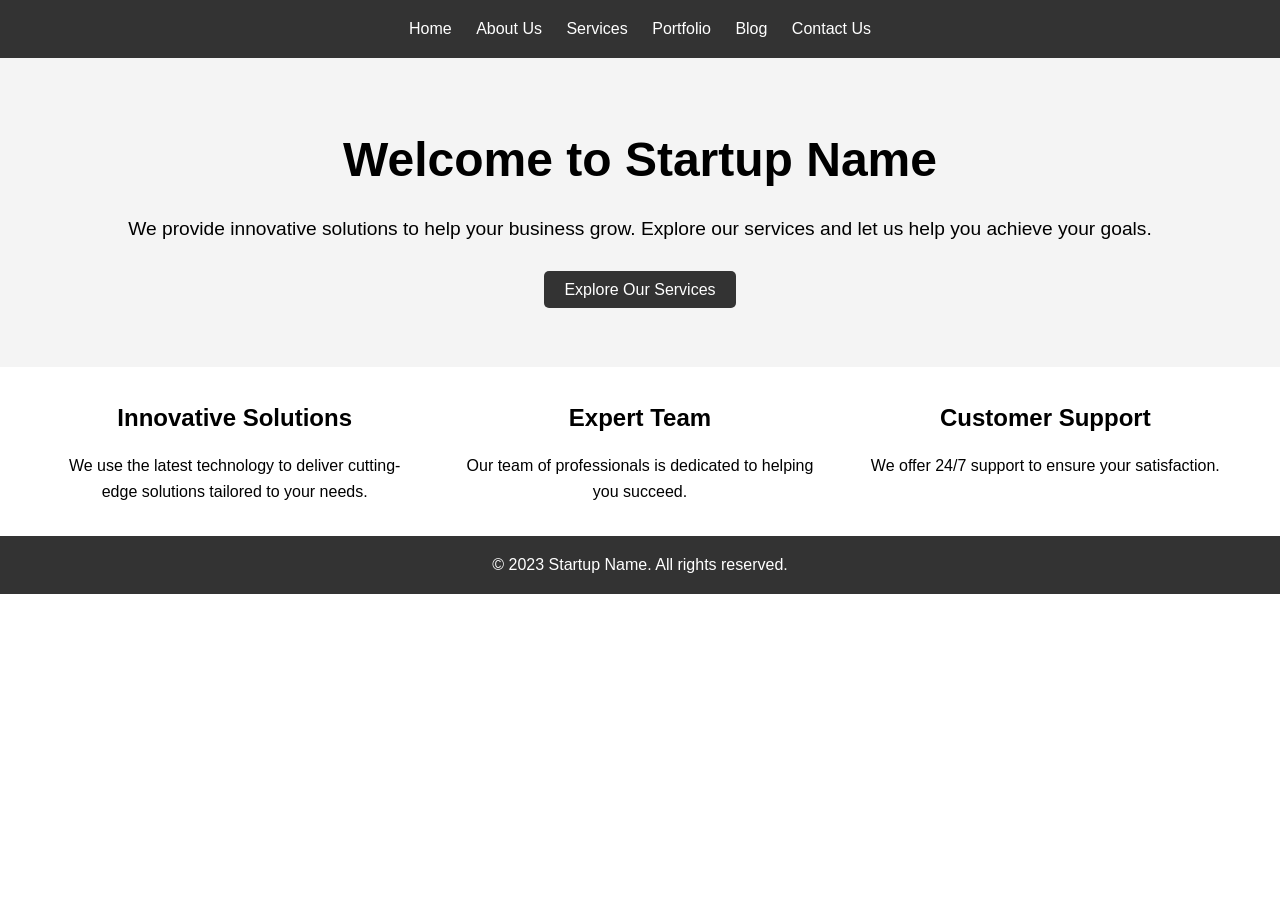
<file: src/index.html>
<!DOCTYPE html>
<html lang="en">
<head>
  <meta charset="UTF-8">
  <meta name="viewport" content="width=device-width, initial-scale=1.0">
  <title>Home - Startup Name</title>
  <link rel="stylesheet" href="../styles/home.css">
</head>
<body>
  <header>
    <nav>
      <a href="index.html">Home</a>
      <a href="about.html">About Us</a>
      <a href="services.html">Services</a>
      <a href="portfolio.html">Portfolio</a>
      <a href="blog.html">Blog</a>
      <a href="contact.html">Contact Us</a>
    </nav>
  </header>

  <section class="hero">
    <h1>Welcome to Startup Name</h1>
    <p>We provide innovative solutions to help your business grow. Explore our services and let us help you achieve your goals.</p>
    <a href="services.html" class="cta-button">Explore Our Services</a>
  </section>

  <section class="features">
    <div class="feature-item">
      <h2>Innovative Solutions</h2>
      <p>We use the latest technology to deliver cutting-edge solutions tailored to your needs.</p>
    </div>
    <div class="feature-item">
      <h2>Expert Team</h2>
      <p>Our team of professionals is dedicated to helping you succeed.</p>
    </div>
    <div class="feature-item">
      <h2>Customer Support</h2>
      <p>We offer 24/7 support to ensure your satisfaction.</p>
    </div>
  </section>

  <footer>
    <p>&copy; 2023 Startup Name. All rights reserved.</p>
  </footer>
</body>
</html>
</file>
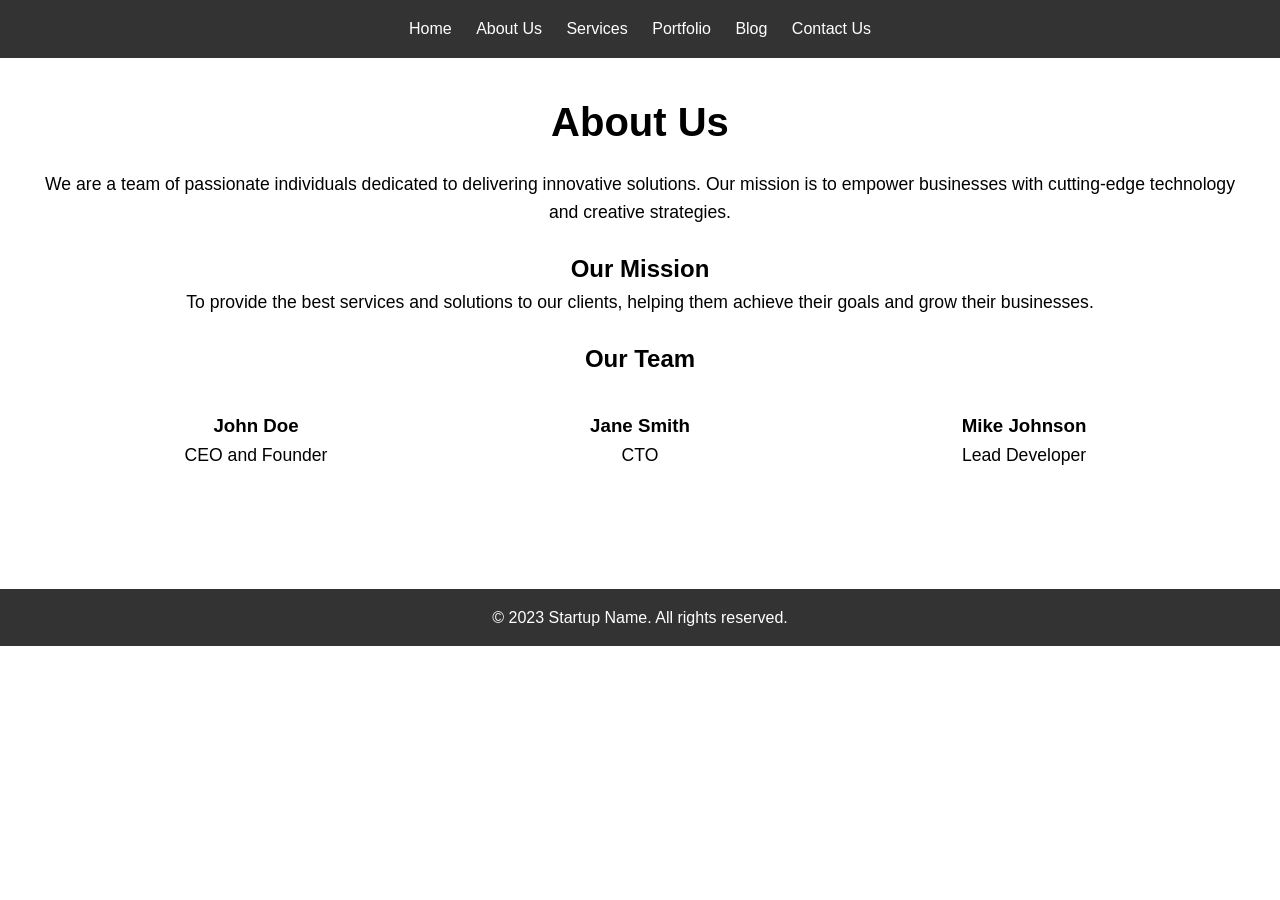
<file: src/about.html>
<!DOCTYPE html>
<html lang="en">
<head>
  <meta charset="UTF-8">
  <meta name="viewport" content="width=device-width, initial-scale=1.0">
  <title>About Us - Startup Name</title>
  <link rel="stylesheet" href="../styles/about.css">
</head>
<body>
  <header>
    <nav>
      <a href="index.html">Home</a>
      <a href="about.html">About Us</a>
      <a href="services.html">Services</a>
      <a href="portfolio.html">Portfolio</a>
      <a href="blog.html">Blog</a>
      <a href="contact.html">Contact Us</a>
    </nav>
  </header>

  <section class="about">
    <h1>About Us</h1>
    <p>We are a team of passionate individuals dedicated to delivering innovative solutions. Our mission is to empower businesses with cutting-edge technology and creative strategies.</p>
    <h2>Our Mission</h2>
    <p>To provide the best services and solutions to our clients, helping them achieve their goals and grow their businesses.</p>
    <h2>Our Team</h2>
    <div class="team">
      <div class="team-member">
      
        <h3>John Doe</h3>
        <p>CEO and Founder</p>
      </div>
      <div class="team-member">
    
        <h3>Jane Smith</h3>
        <p>CTO</p>
      </div>
      <div class="team-member">
       
        <h3>Mike Johnson</h3>
        <p>Lead Developer</p>
      </div>
    </div>
  </section>

  <footer>
    <p>&copy; 2023 Startup Name. All rights reserved.</p>
  </footer>
</body>
</html>
</file>
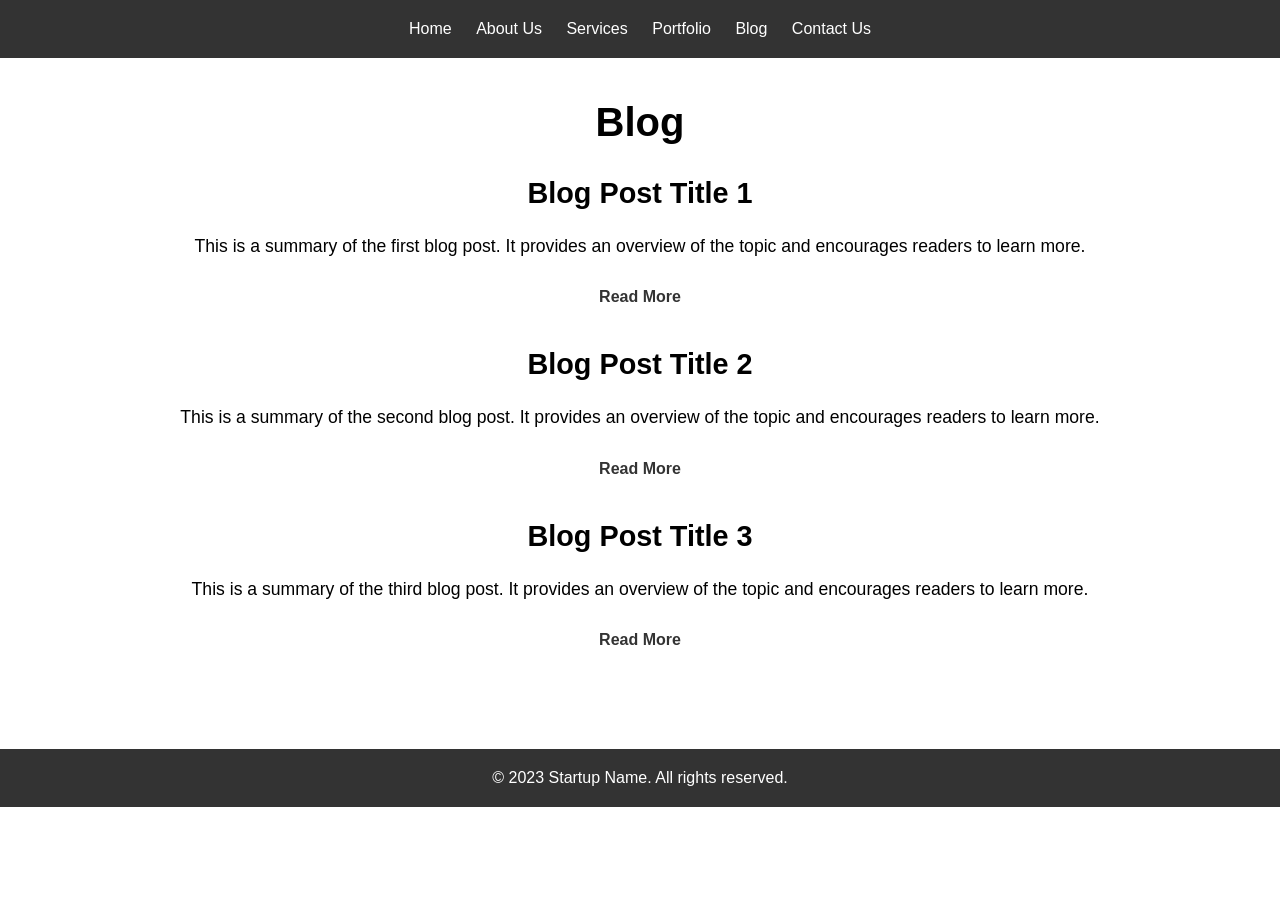
<file: src/blog.html>
<!DOCTYPE html>
<html lang="en">
<head>
  <meta charset="UTF-8">
  <meta name="viewport" content="width=device-width, initial-scale=1.0">
  <title>Blog - Startup Name</title>
  <link rel="stylesheet" href="../styles/blog.css"> <!-- External CSS file link -->
</head>
<body>
  <header>
    <nav>
      <a href="index.html">Home</a>
      <a href="about.html">About Us</a>
      <a href="services.html">Services</a>
      <a href="portfolio.html">Portfolio</a>
      <a href="blog.html">Blog</a>
      <a href="contact.html">Contact Us</a>
    </nav>
  </header>

  <section class="blog">
    <h1>Blog</h1>
    <div class="blog-post">
      <h2>Blog Post Title 1</h2>
      <p>This is a summary of the first blog post. It provides an overview of the topic and encourages readers to learn more.</p>
      <a href="#">Read More</a>
    </div>
    <div class="blog-post">
      <h2>Blog Post Title 2</h2>
      <p>This is a summary of the second blog post. It provides an overview of the topic and encourages readers to learn more.</p>
      <a href="#">Read More</a>
    </div>
    <div class="blog-post">
      <h2>Blog Post Title 3</h2>
      <p>This is a summary of the third blog post. It provides an overview of the topic and encourages readers to learn more.</p>
      <a href="#">Read More</a>
    </div>
  </section>

  <footer>
    <p>&copy; 2023 Startup Name. All rights reserved.</p>
  </footer>
</body>
</html>
</file>
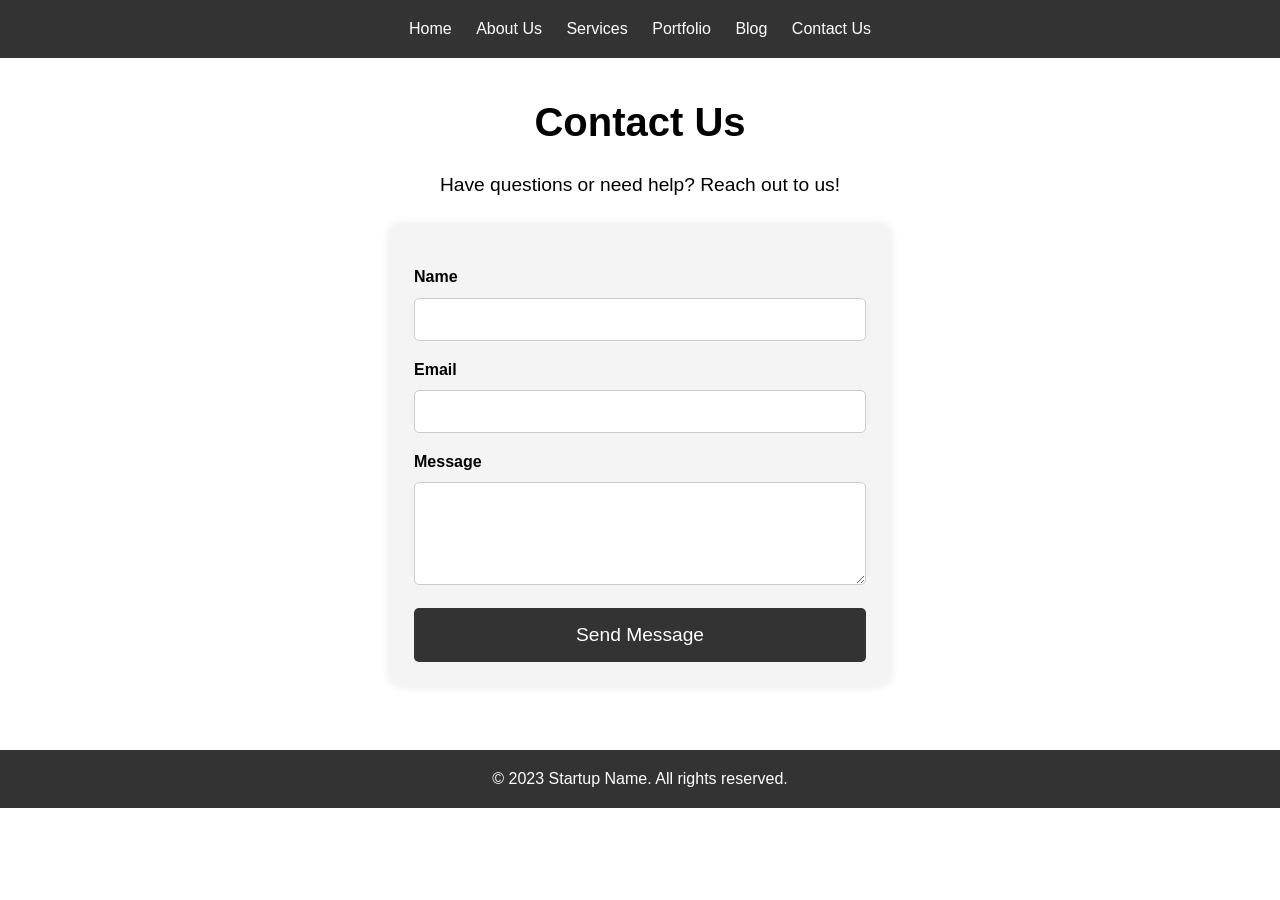
<file: src/contact.html>
<!DOCTYPE html>
<html lang="en">
<head>
  <meta charset="UTF-8">
  <meta name="viewport" content="width=device-width, initial-scale=1.0">
  <title>Contact Us - Startup Name</title>
  <link rel="stylesheet" href="../styles/contact.css"> <!-- External CSS file link -->
</head>
<body>
  <header>
    <nav>
      <a href="index.html">Home</a>
      <a href="about.html">About Us</a>
      <a href="services.html">Services</a>
      <a href="portfolio.html">Portfolio</a>
      <a href="blog.html">Blog</a>
      <a href="contact.html">Contact Us</a>
    </nav>
  </header>

  <section class="contact">
    <h1>Contact Us</h1>
    <p>Have questions or need help? Reach out to us!</p>
    <form action="#" method="POST">
      <label for="name">Name</label>
      <input type="text" id="name" name="name" required>

      <label for="email">Email</label>
      <input type="email" id="email" name="email" required>

      <label for="message">Message</label>
      <textarea id="message" name="message" rows="5" required></textarea>

      <button type="submit">Send Message</button>
    </form>
  </section>

  <footer>
    <p>&copy; 2023 Startup Name. All rights reserved.</p>
  </footer>
</body>
</html>
</file>
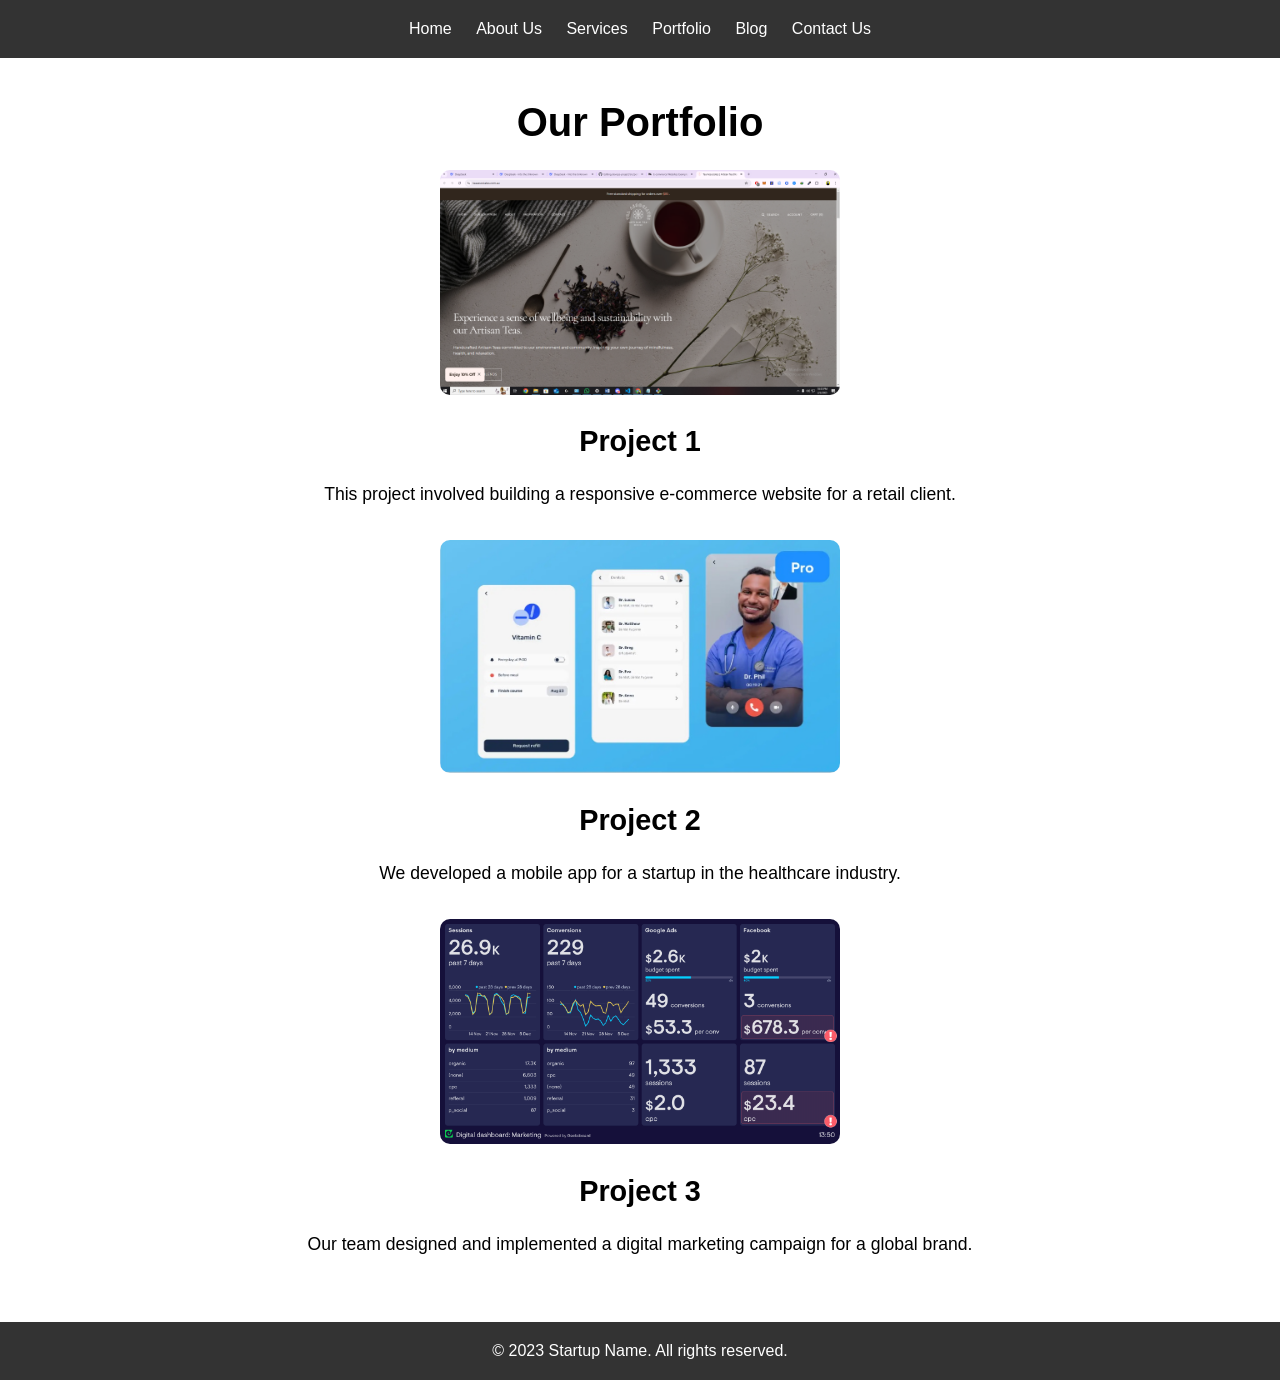
<file: src/portfolio.html>
<!DOCTYPE html>
<html lang="en">
<head>
  <meta charset="UTF-8">
  <meta name="viewport" content="width=device-width, initial-scale=1.0">
  <title>Portfolio - Startup Name</title>
  <link rel="stylesheet" href="../styles/portfolio.css"> <!-- External CSS file link -->
</head>
<body>
  <header>
    <nav>
      <a href="index.html">Home</a>
      <a href="about.html">About Us</a>
      <a href="services.html">Services</a>
      <a href="portfolio.html">Portfolio</a>
      <a href="blog.html">Blog</a>
      <a href="contact.html">Contact Us</a>
    </nav>
  </header>

  <section class="portfolio">
    <h1>Our Portfolio</h1>
    <div class="project">
      <img src="../assets/project1.jpg" alt="Project 1">
      <h2>Project 1</h2>
      <p>This project involved building a responsive e-commerce website for a retail client.</p>
    </div>
    <div class="project">
      <img src="../assets/project2.jpg" alt="Project 2">
      <h2>Project 2</h2>
      <p>We developed a mobile app for a startup in the healthcare industry.</p>
    </div>
    <div class="project">
      <img src="../assets/project3.jpg" alt="Project 3">
      <h2>Project 3</h2>
      <p>Our team designed and implemented a digital marketing campaign for a global brand.</p>
    </div>
  </section>

  <footer>
    <p>&copy; 2023 Startup Name. All rights reserved.</p>
  </footer>
</body>
</html>
</file>
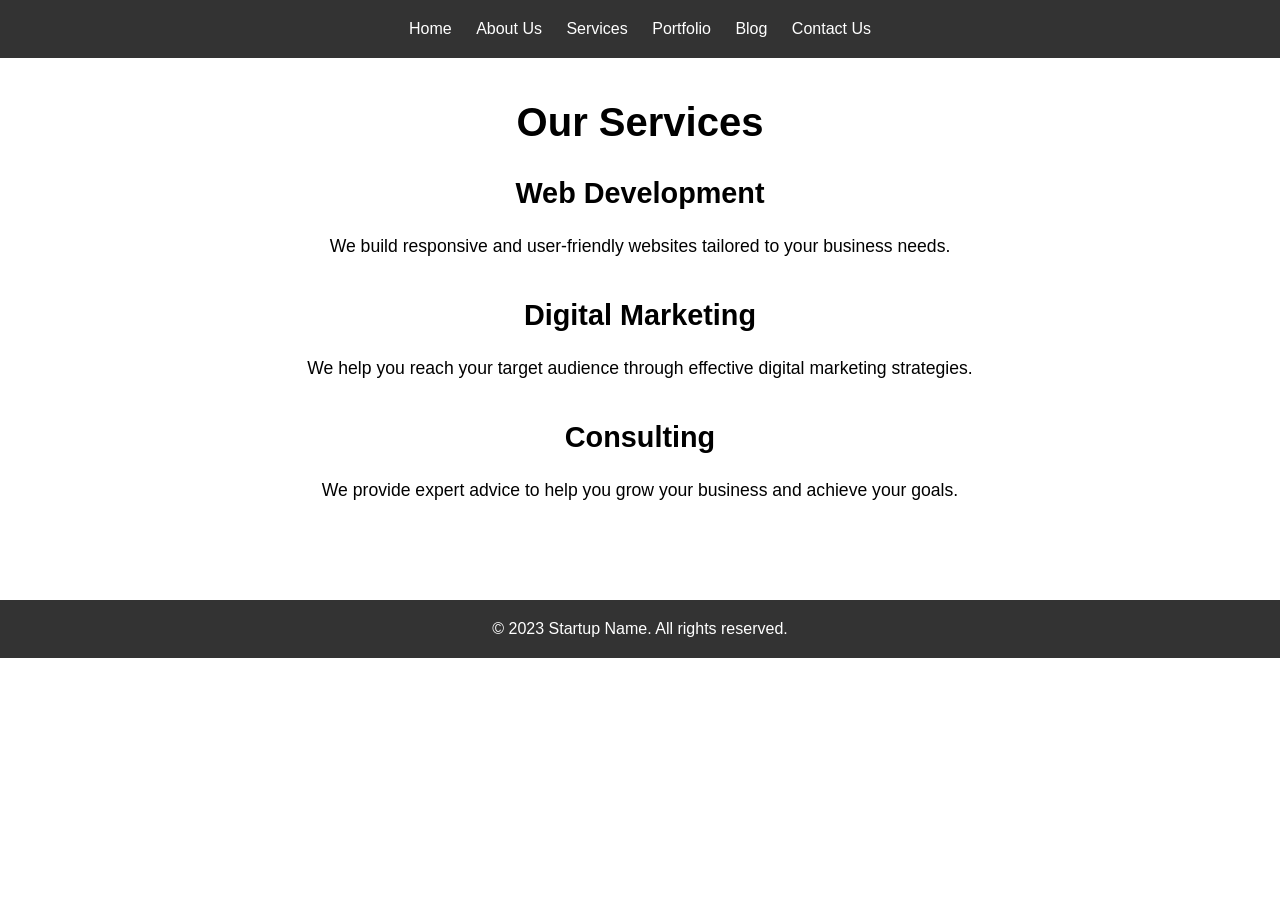
<file: src/services.html>
<!DOCTYPE html>
<html lang="en">
<head>
  <meta charset="UTF-8">
  <meta name="viewport" content="width=device-width, initial-scale=1.0">
  <title>Services - Startup Name</title>
  <link rel="stylesheet" href="../styles/services.css"> <!-- External CSS file link -->
</head>
<body>
  <header>
    <nav>
      <a href="index.html">Home</a>
      <a href="about.html">About Us</a>
      <a href="services.html">Services</a>
      <a href="portfolio.html">Portfolio</a>
      <a href="blog.html">Blog</a>
      <a href="contact.html">Contact Us</a>
    </nav>
  </header>

  <section class="services">
    <h1>Our Services</h1>
    <div class="service-item">
      <h2>Web Development</h2>
      <p>We build responsive and user-friendly websites tailored to your business needs.</p>
    </div>
    <div class="service-item">
      <h2>Digital Marketing</h2>
      <p>We help you reach your target audience through effective digital marketing strategies.</p>
    </div>
    <div class="service-item">
      <h2>Consulting</h2>
      <p>We provide expert advice to help you grow your business and achieve your goals.</p>
    </div>
  </section>

  <footer>
    <p>&copy; 2023 Startup Name. All rights reserved.</p>
  </footer>
</body>
</html>
</file>
<file: styles/home.css>
/* Basic Reset */
* {
  margin: 0;
  padding: 0;
  box-sizing: border-box;
}

body {
  font-family: Arial, sans-serif;
  line-height: 1.6;
}

header {
  background: #333;
  color: #fff;
  padding: 1rem 0;
  text-align: center;
}

nav a {
  color: #fff;
  margin: 0 10px;
  text-decoration: none;
}

.hero {
  background: #f4f4f4;
  padding: 4rem 2rem;
  text-align: center;
}

.hero h1 {
  font-size: 3rem;
  margin-bottom: 1rem;
}

.hero p {
  font-size: 1.2rem;
  margin-bottom: 2rem;
}

.cta-button {
  background: #333;
  color: #fff;
  padding: 10px 20px;
  text-decoration: none;
  border-radius: 5px;
}

.features {
  display: flex;
  justify-content: space-around;
  padding: 2rem;
  background: #fff;
}

.feature-item {
  text-align: center;
  width: 30%;
}

.feature-item h2 {
  font-size: 1.5rem;
  margin-bottom: 1rem;
}

footer {
  background: #333;
  color: #fff;
  text-align: center;
  padding: 1rem 0;
  margin-top: 2rem;
}
</file>
<file: styles/about.css>
/* Basic Reset */
* {
    margin: 0;
    padding: 0;
    box-sizing: border-box;
  }
  
  body {
    font-family: Arial, sans-serif;
    line-height: 1.6;
  }
  
  header {
    background: #333;
    color: #fff;
    padding: 1rem 0;
    text-align: center;
  }
  
  nav a {
    color: #fff;
    margin: 0 10px;
    text-decoration: none;
  }
  
  .about {
    padding: 2rem;
    text-align: center;
  }
  
  .about h1 {
    font-size: 2.5rem;
    margin-bottom: 1rem;
  }
  
  .about p {
    font-size: 1.1rem;
    margin-bottom: 1.5rem;
  }
  
  .team {
    display: flex;
    justify-content: space-around;
    padding: 2rem;
  }
  
  .team-member {
    text-align: center;
    width: 30%;
  }
  
  .team-member img {
    width: 100px;
    height: 100px;
    border-radius: 50%;
    margin-bottom: 1rem;
  }
  
  footer {
    background: #333;
    color: #fff;
    text-align: center;
    padding: 1rem 0;
    margin-top: 2rem;
  }
</file>
<file: styles/blog.css>
/* Basic Reset */
* {
    margin: 0;
    padding: 0;
    box-sizing: border-box;
  }
  
  body {
    font-family: Arial, sans-serif;
    line-height: 1.6;
  }
  
  /* Header Styles */
  header {
    background: #333;
    color: #fff;
    padding: 1rem 0;
    text-align: center;
  }
  
  nav a {
    color: #fff;
    margin: 0 10px;
    text-decoration: none;
  }
  
  /* Blog Section */
  .blog {
    padding: 2rem;
    text-align: center;
  }
  
  .blog h1 {
    font-size: 2.5rem;
    margin-bottom: 1rem;
  }
  
  .blog-post {
    margin-bottom: 2rem;
  }
  
  .blog-post h2 {
    font-size: 1.8rem;
    margin-bottom: 1rem;
  }
  
  .blog-post p {
    font-size: 1.1rem;
    margin-bottom: 1.5rem;
  }
  
  .blog-post a {
    color: #333;
    text-decoration: none;
    font-weight: bold;
  }
  
  /* Footer Styles */
  footer {
    background: #333;
    color: #fff;
    text-align: center;
    padding: 1rem 0;
    margin-top: 2rem;
  }
</file>
<file: styles/contact.css>
/* Basic Reset */
* {
    margin: 0;
    padding: 0;
    box-sizing: border-box;
  }
  
  body {
    font-family: Arial, sans-serif;
    line-height: 1.6;
  }
  
  /* Header Styles */
  header {
    background: #333;
    color: #fff;
    padding: 1rem 0;
    text-align: center;
  }
  
  nav a {
    color: #fff;
    margin: 0 10px;
    text-decoration: none;
  }
  
  /* Contact Section */
  .contact {
    padding: 2rem;
    text-align: center;
  }
  
  .contact h1 {
    font-size: 2.5rem;
    margin-bottom: 1rem;
  }
  
  .contact p {
    font-size: 1.2rem;
    margin-bottom: 1.5rem;
  }
  
  /* Contact Form */
  form {
    max-width: 500px;
    margin: auto;
    background: #f4f4f4;
    padding: 1.5rem;
    border-radius: 10px;
    box-shadow: 0 0 10px rgba(0, 0, 0, 0.1);
    text-align: left;
  }
  
  label {
    display: block;
    font-weight: bold;
    margin-top: 1rem;
  }
  
  input, textarea {
    width: 100%;
    padding: 0.8rem;
    margin-top: 0.5rem;
    border: 1px solid #ccc;
    border-radius: 5px;
  }
  
  button {
    display: block;
    width: 100%;
    padding: 1rem;
    margin-top: 1rem;
    background: #333;
    color: #fff;
    border: none;
    cursor: pointer;
    font-size: 1.2rem;
    border-radius: 5px;
  }
  
  button:hover {
    background: #555;
  }
  
  /* Footer Styles */
  footer {
    background: #333;
    color: #fff;
    text-align: center;
    padding: 1rem 0;
    margin-top: 2rem;
  }
</file>
<file: styles/portfolio.css>
/* Basic Reset */
* {
    margin: 0;
    padding: 0;
    box-sizing: border-box;
  }
  
  body {
    font-family: Arial, sans-serif;
    line-height: 1.6;
  }
  
  /* Header Styles */
  header {
    background: #333;
    color: #fff;
    padding: 1rem 0;
    text-align: center;
  }
  
  nav a {
    color: #fff;
    margin: 0 10px;
    text-decoration: none;
  }
  
  /* Portfolio Section */
  .portfolio {
    padding: 2rem;
    text-align: center;
  }
  
  .portfolio h1 {
    font-size: 2.5rem;
    margin-bottom: 1rem;
  }
  
  .project {
    margin-bottom: 2rem;
  }
  
  .project img {
    width: 100%;
    max-width: 400px;
    height: auto;
    border-radius: 10px;
  }
  
  .project h2 {
    font-size: 1.8rem;
    margin: 1rem 0;
  }
  
  .project p {
    font-size: 1.1rem;
  }
  
  /* Footer Styles */
  footer {
    background: #333;
    color: #fff;
    text-align: center;
    padding: 1rem 0;
    margin-top: 2rem;
  }
</file>
<file: styles/services.css>
/* Basic Reset */
* {
    margin: 0;
    padding: 0;
    box-sizing: border-box;
  }
  
  body {
    font-family: Arial, sans-serif;
    line-height: 1.6;
  }
  
  /* Header Styles */
  header {
    background: #333;
    color: #fff;
    padding: 1rem 0;
    text-align: center;
  }
  
  nav a {
    color: #fff;
    margin: 0 10px;
    text-decoration: none;
  }
  
  /* Services Section */
  .services {
    padding: 2rem;
    text-align: center;
  }
  
  .services h1 {
    font-size: 2.5rem;
    margin-bottom: 1rem;
  }
  
  .service-item {
    margin-bottom: 2rem;
  }
  
  .service-item h2 {
    font-size: 1.8rem;
    margin-bottom: 1rem;
  }
  
  .service-item p {
    font-size: 1.1rem;
  }
  
  /* Footer Styles */
  footer {
    background: #333;
    color: #fff;
    text-align: center;
    padding: 1rem 0;
    margin-top: 2rem;
  }
</file>
